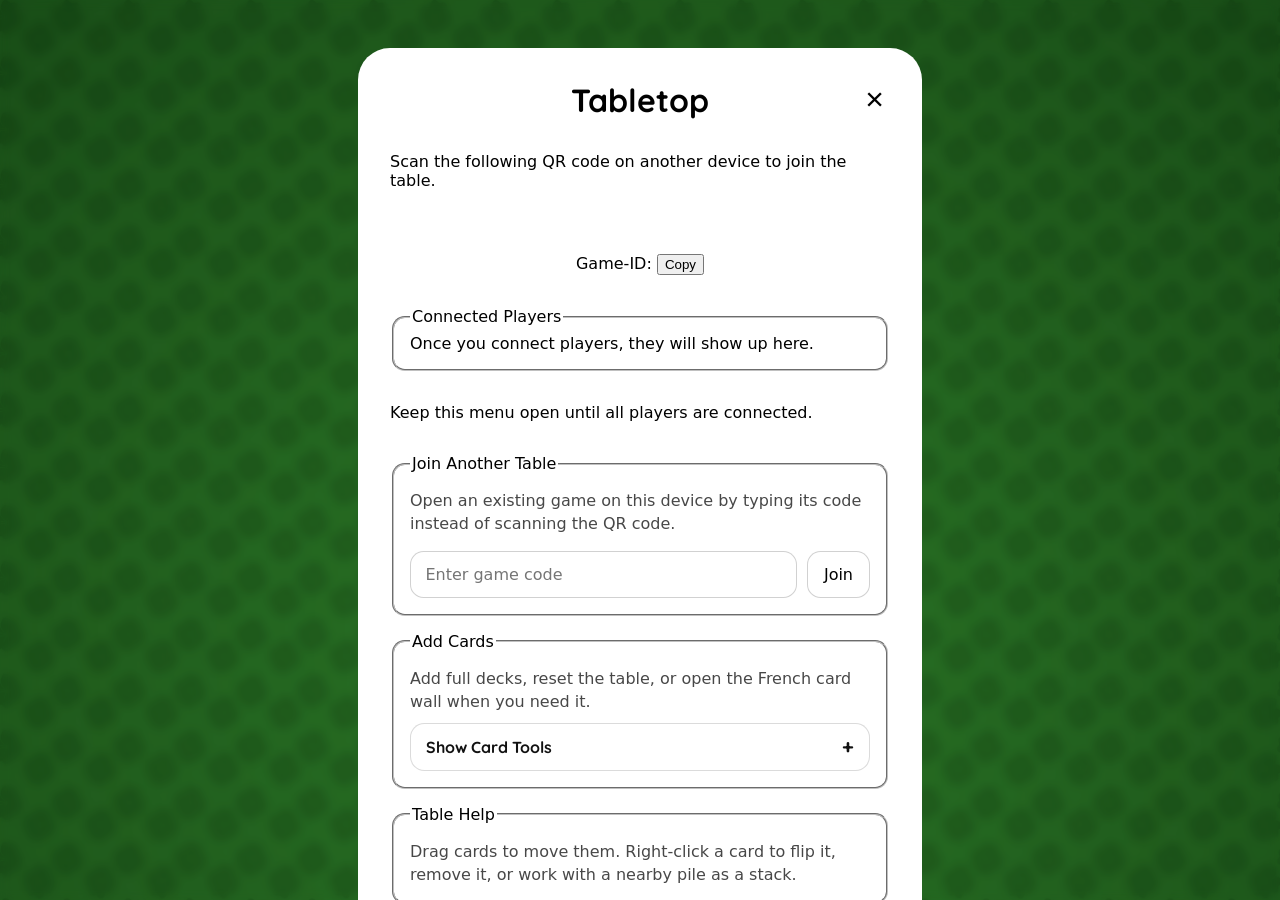
<file: index.html>
<!doctype html>
<html lang="en">
    <head>
        <meta charset="UTF-8" />
        <meta name="viewport" content="width=device-width, initial-scale=1.0" />
        <title>Tabletop</title>
        <link rel="stylesheet" href="style.css" />
        <link
            href="https://fonts.googleapis.com/css2?family=Quicksand:wght@400;500;600;700&display=swap"
            rel="stylesheet"
        />
    </head>

    <body>
        <div class="menu-container" id="menu-container">
            <div class="menu">
                <button class="close-menu-button" id="close-menu-button">
                    &times;
                </button>
                <div class="host">
                    <div class="header-bar">
                        <h1>Tabletop</h1>
                    </div>
                    <p>
                        Scan the following QR code on another device to join the
                        table.
                    </p>
                    <div class="img-center-container">
                        <div alt="qr code" id="join-qr-code"></div>
                    </div>
                    <p style="text-align: center">
                        Game-ID:
                        <output
                            style="font-weight: bold"
                            id="gameid-output"
                        ></output>
                        <button id="copy-gameid">Copy</button>
                    </p>

                    <fieldset
                        style="gap: 0.2em; display: none"
                        id="player-list-fieldset"
                    >
                        <legend>
                            <span lang="en">Connected Players</span>
                            <span lang="de">Verbundene Spieler</span>
                        </legend>
                        <div
                            id="player-list-container"
                            style="margin-top: -0.5em"
                        >
                            <span lang="en"
                                >Once you connect players, they will show up
                                here.</span
                            >
                            <span lang="de"
                                >Sobald du Spieler verbindest tauchen sie hier
                                auf.</span
                            >
                        </div>
                    </fieldset>
                    <p>Keep this menu open until all players are connected.</p>

                    <fieldset
                        id="host-deck-controls-fieldset"
                        style="gap: 0.6em"
                    >
                        <legend>
                            <span lang="en">Add Cards</span>
                            <span lang="de">Karten hinzufÃ¼gen</span>
                        </legend>

                        <p class="menu-note host-deck-controls-summary">
                            <span lang="en"
                                >Add full decks, reset the table, or open the
                                French card wall when you need it.</span
                            >
                            <span lang="de"
                                >FÃ¼ge ganze Decks hinzu, setze den Tisch
                                zurÃ¼ck oder Ã¶ffne bei Bedarf die
                                franzÃ¶sische Kartenwand.</span
                            >
                        </p>
                        <button
                            id="host-deck-controls-toggle"
                            class="host-deck-controls-toggle"
                            type="button"
                            aria-expanded="false"
                            aria-controls="host-deck-controls"
                        >
                            <span lang="en">Show Card Tools</span>
                            <span lang="de">Kartenwerkzeuge zeigen</span>
                        </button>

                        <div
                            id="host-deck-controls"
                            style="
                                display: grid;
                                grid-template-columns: 1fr;
                                gap: 0.6rem;
                            "
                            hidden
                        >
                            <div class="host-card-studio-copy">
                                <h2>
                                    <span lang="en">Build the Table</span>
                                    <span lang="de"
                                        >Tisch schnell aufbauen</span
                                    >
                                </h2>
                                <p>
                                    <span lang="en"
                                        >Tap a French card to throw that exact
                                        card onto a random spot on the board.
                                        Use the buttons below for full decks or
                                        cleanup.</span
                                    >
                                    <span lang="de"
                                        >Tippe eine franzÃ¶sische Karte an, um
                                        genau diese Karte auf einen zufÃ¤lligen
                                        Platz auf dem Tisch zu werfen. FÃ¼r
                                        ganze Decks oder zum AufrÃ¤umen gibt es
                                        die Buttons darunter.</span
                                    >
                                </p>
                            </div>

                            <button
                                class="host-card-action"
                                id="add-skat-deck-button"
                                type="button"
                                style="
                                    display: grid;
                                    grid-template-columns: 3rem 1fr;
                                    align-items: center;
                                    gap: 0.7rem;
                                    padding: 0.45rem 0.6rem;
                                    border: 1px solid #ddd;
                                    border-radius: 0.75rem;
                                    background: white;
                                    cursor: pointer;
                                    font-family:
                                        Quicksand, system-ui, sans-serif;
                                    font-weight: 700;
                                "
                            >
                                <img
                                    src="assets/decks/skat/07_clubs.svg"
                                    alt="Skat deck preview"
                                    style="
                                        width: 2.5rem;
                                        height: 3.5rem;
                                        object-fit: cover;
                                        border-radius: 0.35rem;
                                        border: 1px solid #ccc;
                                    "
                                />
                                <span>
                                    <span lang="en">Add Full Skat Deck</span>
                                    <span lang="de">Skat-Deck hinzufügen</span>
                                </span>
                            </button>

                            <button
                                class="host-card-action primary"
                                id="add-french-deck-button"
                                type="button"
                                style="
                                    display: grid;
                                    grid-template-columns: 3rem 1fr;
                                    align-items: center;
                                    gap: 0.7rem;
                                    padding: 0.45rem 0.6rem;
                                    border: 1px solid #ddd;
                                    border-radius: 0.75rem;
                                    background: white;
                                    cursor: pointer;
                                    font-family:
                                        Quicksand, system-ui, sans-serif;
                                    font-weight: 700;
                                "
                            >
                                <img
                                    src="assets/decks/french/02_clubs.svg"
                                    alt="French deck preview"
                                    style="
                                        width: 2.5rem;
                                        height: 3.5rem;
                                        object-fit: cover;
                                        border-radius: 0.35rem;
                                        border: 1px solid #ccc;
                                    "
                                />
                                <span>
                                    <span lang="en">Add Full French Deck</span>
                                    <span lang="de"
                                        >Französisches Deck hinzufügen</span
                                    >
                                </span>
                            </button>

                            <button
                                class="host-card-action danger"
                                id="reset-cards-button"
                                type="button"
                                style="
                                    padding: 0.55rem 0.7rem;
                                    border: 1px solid #ddd;
                                    border-radius: 0.75rem;
                                    background: white;
                                    cursor: pointer;
                                    font-family:
                                        Quicksand, system-ui, sans-serif;
                                    font-weight: 700;
                                "
                            >
                                <span lang="en">Reset Table</span>
                                <span lang="de">Karten zurücksetzen</span>
                            </button>
                            <div class="host-single-card-browser">
                                <div class="host-single-card-browser-header">
                                    <div class="eyebrow">
                                        <span lang="en">Single Cards</span>
                                        <span lang="de">Einzelkarten</span>
                                    </div>
                                    <div class="title">
                                        <span lang="en">French Deck Wall</span>
                                        <span lang="de">French-Deck Wand</span>
                                    </div>
                                    <div class="subtitle">
                                        <span lang="en"
                                            >Every click adds exactly that
                                            card.</span
                                        >
                                        <span lang="de"
                                            >Jeder Klick fÃ¼gt genau diese Karte
                                            hinzu.</span
                                        >
                                    </div>
                                </div>

                                <div
                                    class="host-single-card-grid"
                                    id="host-single-card-grid"
                                ></div>
                            </div>
                        </div>
                    </fieldset>
                </div>
                <div class="client">
                    <h1
                        id="client-status-title"
                        style="text-align: left; max-width: calc(100% - 3rem)"
                    ></h1>
                </div>
            </div>
        </div>

        <div class="menu-overlay"></div>

        <div
            class="host-connection-indicator"
            id="host-connection-indicator"
            aria-live="polite"
        >
            <svg
                xmlns="http://www.w3.org/2000/svg"
                viewBox="0 0 24 24"
                fill="currentColor"
                aria-hidden="true"
            >
                <path
                    d="M16 11c1.66 0 2.99-1.34 2.99-3S17.66 5 16 5s-3 1.34-3 3 1.34 3 3 3zm-8 0c1.66 0 2.99-1.34 2.99-3S9.66 5 8 5 5 6.34 5 8s1.34 3 3 3zm0 2c-2.33 0-7 1.17-7 3.5V19h14v-2.5C15 14.17 10.33 13 8 13zm8 0c-.29 0-.62.02-.97.05 1.16.84 1.97 1.96 1.97 3.45V19h6v-2.5c0-2.33-4.67-3.5-7-3.5z"
                />
            </svg>
            <span id="host-connection-count">0</span>
        </div>

        <div
            class="client-device-indicator"
            id="client-device-indicator"
            aria-live="polite"
            hidden
        >
            <span class="board-overlay-indicator-icon" aria-hidden="true"
                >#</span
            >
            <span id="client-device-index">0</span>
        </div>

        <div class="open-menu-button" id="open-menu-button">
            <!-- hamburger icon -->
            <svg
                xmlns="http://www.w3.org/2000/svg"
                viewBox="0 0 24 24"
                fill="currentColor"
                width="24px"
                height="24px"
            >
                <path
                    d="M 3 5 A 1.0001 1.0001 0 1 0 3 7 L 21 7 A 1.0001 1.0001 0 1 0 21 5 L 3 5 z M 3 11 A 1.0001 1.0001 0 1 0 3 13 L 21 13 A 1.0001 1.0001 0 1 0 21 11 L 3 11 z M 3 17 A 1.0001 1.0001 0 1 0 3 19 L 21 19 A 1.0001 1.0001 0 1 0 21 17 L 3 17 z"
                />
            </svg>
        </div>

        <div class="client-hand-actions" id="client-hand-actions">
            <button
                class="client-hand-action-fab"
                id="client-hand-actions-toggle"
                aria-label="Open hand actions"
            >
                <!-- fan/cards logo -->
                <svg
                    xmlns="http://www.w3.org/2000/svg"
                    viewBox="0 0 24 24"
                    fill="currentColor"
                    width="24px"
                    height="24px"
                >
                    <path
                        d="M5.4 18.4a2 2 0 0 1-1.7-2.3l1.9-9.8a2 2 0 0 1 2.3-1.6l5.8 1.1a2 2 0 0 1 1.6 2.3l-1.8 9.8a2 2 0 0 1-2.3 1.6l-5.8-1.1zm5.5-1.1 1.8-9.6-5.6-1-1.8 9.6 5.6 1zm2.1 1.6a2 2 0 0 0 2.4-1.5l1.6-6.3 2.2.5a2 2 0 0 0 2.4-1.5l.1-.4a2 2 0 0 0-1.5-2.4l-6.1-1.5-.4 1.9 6.1 1.5-.1.4-2.2-.5a2 2 0 0 0-2.4 1.5l-1.6 6.3z"
                    />
                </svg>
            </button>
            <div
                class="client-hand-action-menu"
                id="client-hand-actions-options"
            >
                <div class="hand-action-group" data-role="client">
                    <button
                        class="client-hand-action-option"
                        data-action="sort-cards"
                    >
                        Sort Cards
                    </button>
                    <button
                        class="client-hand-action-option"
                        data-action="shuffle-hand"
                    >
                        Shuffle Hand
                    </button>
                    <button
                        class="client-hand-action-option"
                        data-action="fan-hand"
                    >
                        Fan Hand
                    </button>
                </div>

                <div class="hand-action-group" data-role="host">
                    <button
                        class="client-hand-action-option"
                        data-action="host-sort-center"
                    >
                        Sort & Center All Cards
                    </button>
                    <button
                        class="client-hand-action-option"
                        data-action="host-randomize-all"
                    >
                        Randomize All Cards
                    </button>
                </div>
            </div>
        </div>

        <!-- BEGIN custom_alert -->
        <div class="custom-alert-container">
            <div class="custom-alert-box">
                <h2 class="header"></h2>
                <div class="text"></div>
                <div class="button-container alert">
                    <button class="continue-button">
                        <span lang="en">Continue</span>
                        <span lang="de">Weiter</span>
                    </button>
                </div>
                <div class="button-container confirm">
                    <button class="yes-button">
                        <span lang="en">Yes</span>
                        <span lang="de">Ja</span>
                    </button>
                    <button class="no-button">
                        <span lang="en">No</span>
                        <span lang="de">Nein</span>
                    </button>
                </div>
            </div>
        </div>
        
        <style>
            .custom-alert-container {
                position: fixed;
                top: 0;
                left: 0;
                width: 100%;
                height: 100%;
                padding: 1rem;
                z-index: 999;
                display: flex;
                justify-content: center;
                align-items: center;
                pointer-events: none;
                transition: 300ms;
            }
        
            .custom-alert-container[data-mode="alert"] .button-container:not(.alert) {
                display: none;
            }
        
            .custom-alert-container[data-mode="confirm"] .button-container:not(.confirm) {
                display: none;
            }
        
            .custom-alert-container .button-container.confirm {
                gap: .5em;
            }
        
            .custom-alert-container.default-yes .button-container.confirm .no-button {
                background-color: white;
                border: 1px solid #ccc;
                color: black;
            }
        
            .custom-alert-container:not(.default-yes) .button-container.confirm .yes-button {
                background-color: white;
                border: 1px solid #ccc;
                color: black;
            }
        
            .custom-alert-container .header.active {
                text-align: center;
                display: block;
                font-family: var(--header-font);
                margin: 0;
                margin-bottom: .8rem; 
            }
        
            .custom-alert-container .header:not(.active) {
                display: none;
            }
        
            .custom-alert-container.active {
                pointer-events: all;
                background-color: rgba(0, 0, 0, 0.2);
                backdrop-filter: blur(2px);
            }
        
            .custom-alert-container:not(.active) .custom-alert-box {
                display: none;
            }
        
            .custom-alert-container .custom-alert-box {
                padding: 1.5rem;
                background-color: white;
                color: black;
                border-radius: 1rem;
                max-width: 30rem;
                box-shadow: 0 0 50px rgba(0, 0, 0, 0.6);
                font-size: 1.1em;
            }
        
            .custom-alert-container .button-container {
                width: 100%;
                display: flex;
                margin-top: .8rem;
            }
        
            .custom-alert-container .button-container button {
                background-color: var(--primary-accent-color);
                color: var(--on-primary-accent-color);
                padding: .5rem;
                padding-left: .8rem;
                padding-right: .8rem;
                margin: 0 auto;
                border-radius: .5rem;
                font-size: 1.1em;
                border: none;
                cursor: pointer;
            }
        
            .custom-alert-container .button-container button:hover {
                box-shadow: 0 0 5px rgba(0, 0, 0, 0.5);
            }
        
            .custom-alert-container .button-container.confirm button {
                width: 100%;
            }
        </style>
        
        <script>
            function customAlert(msg, {header=null, confirm=false, defaultYes=true}={}) {
                return new Promise((resolve, reject) => {
                    const alertContainer = document.querySelector(".custom-alert-container")
                    alertContainer.classList.add("active")
                    alertContainer.dataset.mode = confirm ? "confirm" : "alert"
                    if (defaultYes) {
                        alertContainer.classList.add("default-yes")
                    } else {
                        alertContainer.classList.remove("default-yes")
                    }
                    
                    const headerElement = alertContainer.querySelector(".header")
                    if (header !== null) {
                        headerElement.classList.add("active")
                        headerElement.textContent = header
                    } else {
                        headerElement.classList.remove("active")
                    }
            
                    const textElement = alertContainer.querySelector(".text")
                    textElement.textContent = msg
            
                    alertContainer.querySelector(".yes-button").addEventListener("click", () => {
                        alertContainer.classList.remove("active")
                        resolve(true)
                    })
        
                    alertContainer.querySelector(".no-button").addEventListener("click", () => {
                        alertContainer.classList.remove("active")
                        resolve(false)
                    })
        
                    alertContainer.querySelector(".continue-button").addEventListener("click", () => {
                        alertContainer.classList.remove("active")
                        resolve()
                    })
                })
            }
            
            async function customConfirm(msg, {defaultYes=true, header=null}={}) {
                return await customAlert(msg, {header, defaultYes, confirm: true})
            }
        </script>
        <!-- END -->

        <canvas id="fullscreen-canvas">
            Your Browser does not support the necessary Canvas API. Please
            upgrade to a modern browser to be able to use this app.
        </canvas>

        <!-- SET js_version=4 -->
        <!-- SET js_minify=true -->
        <!-- JS_IMPORT js/text.js -->
        <!-- JS_IMPORT js/nosleep.js -->
        <!-- JS_IMPORT assets/decks/load_carddeck_info.js -->
        <!-- JS_IMPORT js/rtc.js -->
        <!-- JS_IMPORT js/vector2d.js -->
        <!-- JS_IMPORT js/qrcode.js -->
        <!-- JS_IMPORT js/carddeck.js -->
        <!-- JS_IMPORT js/gamestate.js -->
        <!-- JS_IMPORT js/gamedraw.js -->
        <!-- JS_IMPORT js/card-actions.js -->
        <!-- JS_IMPORT js/menu.js -->
        <!-- JS_IMPORT js/menu-controls.js -->
        <!-- JS_IMPORT js/host.js -->
        <!-- JS_IMPORT js/client.js -->
        <!-- JS_IMPORT js/main.js -->
        <!-- JS_IMPORT js/user-interaction.js -->
        <!-- JS_IMPORT js/card-context-menu.js -->

        <!-- BEGIN js_imports -->
        <script src="js/minified/j24de629ae79b4956.min.js?v4"></script>
        <!-- END -->
    </body>
</html>
</file>
<file: style.css>
html,
body {
    width: 100%;
    height: 100%;
    margin: 0;
    overflow: hidden;
    overscroll-behavior: none;
    overscroll-behavior-y: none;
    -webkit-overflow-scrolling: auto;
}

body {
    position: fixed;
    inset: 0;
    touch-action: none;
    -webkit-user-select: none;
    user-select: none;
}

html[lang="en"] :not(html)[lang="de"] {
    display: none;
}

html[lang="de"] :not(html)[lang="en"] {
    display: none;
}

#fullscreen-canvas {
    position: fixed;
    top: 0;
    left: 0;
    width: 100%;
    height: 100%;

    background-image: url(assets/background.jpg);
    background-size: cover;

    touch-action: none;
    overscroll-behavior: none;
    -webkit-user-select: none;
    user-select: none;
    -webkit-touch-callout: none;
}

.menu-container {
    position: fixed;
    left: 0;
    top: 0;
    width: 100%;
    height: 100%;
    z-index: 100;
    box-sizing: border-box;
    max-height: 100%;
    overflow-y: auto;
    overscroll-behavior: contain;
    -webkit-overflow-scrolling: touch;
    touch-action: pan-y;
    display: flex;
    transition: 700ms;
    transform: translateY(0);
    transition-timing-function: cubic-bezier(0.85, -0.56, 0.12, 1.57);
}

.menu-container.hidden {
    transform: translateY(-100%);
    /* overflow: none; */
}

.menu-container:not(.client) .menu > .client {
    display: none;
}

.menu-container:not(.host) .menu > .host {
    display: none;
}

.menu {
    border-radius: 2rem;
    margin: 3rem auto 3rem auto;
    background-color: white;
    font-family:
        system-ui,
        -apple-system,
        BlinkMacSystemFont,
        "Segoe UI",
        Roboto,
        Oxygen,
        Ubuntu,
        Cantarell,
        "Open Sans",
        "Helvetica Neue",
        sans-serif;
    width: min(500px, 100%);
    box-shadow: 0 0 30px rgba(0, 0, 0, 0.5);
    height: fit-content;
    --padding: 2rem;
    padding: var(--padding);
    position: relative;
}

.menu .close-menu-button {
    position: absolute;
    top: var(--padding);
    right: var(--padding);
    font-size: 2rem;
    background: none;
    border: none;
    cursor: pointer;
    text-align: right;
}

.menu-container.client.connection-required .close-menu-button {
    display: none;
}

.menu h1,
.menu h2,
.menu h3,
.menu h4,
.menu h5,
.menu h6 {
    font-family: "Quicksand";
    text-align: center;
    margin: 0;
}

.menu .img-center-container {
    display: flex;
    justify-content: center;
}

#join-qr-code {
    width: min(max(90vh, 90vw), 100%);
}

#join-qr-code img {
    width: 100%;
}

.open-menu-button,
.client-hand-action-fab,
.host-connection-indicator,
.client-device-indicator {
    background-color: white;
    z-index: 100;
    box-shadow: 0 0 30px rgba(0, 0, 0, 0.5);
    transition: 700ms;
    transition-timing-function: cubic-bezier(0.85, -0.56, 0.12, 1.57);

    position: fixed;
    border-radius: 50%;
    width: 3rem;
    height: 3rem;
    display: flex;
    justify-content: center;
    align-items: center;
    cursor: pointer;
    transform: translateY(0);
}

.open-menu-button {
    right: 2rem;
    top: 2rem;
}

.host-connection-indicator {
    left: 2rem;
    top: 2rem;
    min-width: 3rem;
    min-height: 3rem;
    padding: 0 0.8rem;
    border-radius: 999px;
    display: none;
    align-items: center;
    gap: 0.45rem;
    font-family: "Quicksand";
    font-size: 0.95rem;
    font-weight: 700;
    color: black;
    cursor: default;
}

.host-connection-indicator svg {
    width: 1.05rem;
    height: 1.05rem;
    flex: 0 0 auto;
}

.host-connection-indicator span {
    line-height: 1;
}

.client-device-indicator {
    left: 2rem;
    top: 2rem;
    min-width: 3rem;
    min-height: 3rem;
    padding: 0 0.8rem;
    border-radius: 999px;
    display: none;
    align-items: center;
    gap: 0.45rem;
    font-family: "Quicksand";
    font-size: 0.95rem;
    font-weight: 700;
    color: black;
    cursor: default;
}

.board-overlay-indicator-icon {
    line-height: 1;
}

.client-device-indicator span:last-child {
    line-height: 1;
}

.client-hand-action-fab {
    left: 2rem;
    bottom: 2rem;
    border: none;
    font-size: 1.5rem;
    font-weight: 700;
    line-height: 1;
}

.client-hand-actions {
    display: none;
}

body:has(.menu-container.client) .client-hand-actions,
body:has(.menu-container.host) .client-hand-actions {
    display: block;
}

.client-hand-action-menu {
    position: fixed;
    left: 2rem;
    bottom: 6rem;
    display: grid;
    gap: 0.6rem;
    z-index: 100;
    pointer-events: none;
    transform: translateX(-0.8rem);
    transition: transform 700ms cubic-bezier(0.85, -0.56, 0.12, 1.57);
}

.client-hand-action-menu .hand-action-group {
    display: none;
    gap: 0.6rem;
}

body:has(.menu-container.client)
    .client-hand-action-menu
    .hand-action-group[data-role="client"] {
    display: grid;
}

body:has(.menu-container.host)
    .client-hand-action-menu
    .hand-action-group[data-role="host"] {
    display: grid;
}

.client-hand-action-option {
    --stagger-index: 0;
    border: none;
    border-radius: 999px;
    cursor: pointer;
    min-width: 11rem;
    height: 2.8rem;
    padding: 0 1.1rem;
    display: flex;
    align-items: center;
    justify-content: center;
    font-family: "Quicksand";
    font-weight: 700;
    letter-spacing: 0.01em;
    text-align: center;
    white-space: nowrap;
    color: black;
    background-color: white;
    box-shadow: 0 0 30px rgba(0, 0, 0, 0.5);
    transform: translateX(-140%);
    transform-origin: left center;
    pointer-events: none;
    transition: transform 700ms cubic-bezier(0.85, -0.56, 0.12, 1.57);
}

.client-hand-action-menu.active {
    pointer-events: all;
    transform: translateX(0);
}

.client-hand-actions:has(.client-hand-action-menu.active)
    .client-hand-action-fab {
    transform: rotate(-90deg);
}

.client-hand-action-menu
    .hand-action-group
    .client-hand-action-option:nth-child(1) {
    --stagger-index: 0;
}

.client-hand-action-menu
    .hand-action-group
    .client-hand-action-option:nth-child(2) {
    --stagger-index: 1;
}

.client-hand-action-menu
    .hand-action-group
    .client-hand-action-option:nth-child(3) {
    --stagger-index: 2;
}

.client-hand-action-menu:not(.active) .client-hand-action-option {
    transition-delay: calc((2 - var(--stagger-index)) * 45ms);
}

.client-hand-action-menu.active .client-hand-action-option {
    transform: translateX(0);
    pointer-events: all;
    transition-delay: calc(var(--stagger-index) * 45ms);
}

body:has(.menu-container:not(.hidden)) .open-menu-button {
    transform: translateY(-300%);
}

body:has(.menu-container:not(.hidden)) .host-connection-indicator {
    transform: translateY(-300%);
}

body:has(.menu-container:not(.hidden)) .client-device-indicator {
    transform: translateY(-300%);
}

body:has(.menu-container:not(.hidden)) .client-hand-action-fab,
body:has(.menu-container:not(.hidden)) .client-hand-action-menu {
    transform: translateY(320%);
    pointer-events: none;
}

body:has(.menu-container.host) .host-connection-indicator:not([hidden]) {
    display: flex;
}

body:has(.menu-container.client) .client-device-indicator:not([hidden]) {
    display: flex;
}

.menu-overlay {
    position: fixed;
    top: 0;
    left: 0;
    width: 100%;
    height: 100%;
    z-index: 50;
    background-color: rgba(0, 0, 0, 0.3);
    opacity: 0;
    transition: 700ms;
    transition-timing-function: cubic-bezier(0.85, -0.56, 0.12, 1.57);
    backdrop-filter: blur(5px);
    pointer-events: none;
}

body:has(.menu-container:not(.hidden)) .menu-overlay {
    opacity: 1;
    pointer-events: all;
}

.player-status-container {
    display: grid;
    grid-template-columns: 1rem 1fr;
    gap: 0.6rem;
}

.player-status-container .circle-indicator {
    width: 0.8rem;
    height: 0.8rem;
    border-radius: 50%;
    background-color: black;
    margin-top: 0.35rem;
}

.player-status-container .circle-indicator.green {
    background-color: rgb(0, 255, 0);
}

.player-status-container .circle-indicator.blue {
    background-color: rgb(97, 82, 255);
}

.player-status-container .circle-indicator.orange {
    background-color: rgb(255, 204, 0);
}

.player-status-container .circle-indicator.red {
    background-color: rgb(255, 0, 0);
}

.player-status-container .reconnect {
    font-size: 0.8em;
    padding: 0.3em;
}

.menu fieldset {
    padding: 1rem;
    display: grid;
    gap: 1em;
    border-radius: 0.8em;
}

.menu .host,
.menu .client {
    display: grid;
    gap: 1rem;
}

.menu-note {
    margin: 0;
    line-height: 1.45;
    color: rgba(0, 0, 0, 0.72);
}

.client-intro-note {
    margin-top: -0.3rem;
}

.client-status-log {
    display: grid;
    gap: 0.45rem;
    margin-top: -0.35rem;
}

.client-status-log-entry {
    font-size: 0.92rem;
    line-height: 1.35;
    color: rgba(0, 0, 0, 0.66);
    padding-left: 0.85rem;
    position: relative;
}

.client-status-log-entry::before {
    content: "";
    position: absolute;
    left: 0;
    top: 0.48rem;
    width: 0.38rem;
    height: 0.38rem;
    border-radius: 50%;
    background: rgba(0, 0, 0, 0.3);
}

.menu-inline-form {
    display: grid;
    grid-template-columns: minmax(0, 1fr) auto;
    gap: 0.6rem;
}

.menu-inline-form button,
.menu-text-input {
    min-height: 2.9rem;
    border-radius: 0.85rem;
    font: inherit;
}

.menu-text-input {
    width: 100%;
    padding: 0.75rem 0.9rem;
    border: 1px solid rgba(0, 0, 0, 0.18);
    box-sizing: border-box;
    background: white;
}

.menu-inline-form button {
    padding: 0 1rem;
    border: 1px solid rgba(0, 0, 0, 0.18);
    background: white;
    cursor: pointer;
}

.menu-slider-row {
    display: flex;
    justify-content: space-between;
    align-items: center;
    gap: 1rem;
    font-family: "Quicksand";
    font-weight: 700;
}

.card-size-input {
    width: 100%;
}

.card-size-preview {
    display: grid;
    justify-items: center;
    grid-template-rows: var(--card-preview-short-edge, 0px);
    gap: 0;
    padding: 0;
}

.card-size-preview-image {
    grid-row: 1;
    align-self: center;
    display: block;
    width: auto;
    max-width: min(42vw, 10rem);
    height: 0;
    object-fit: contain;
    background: none;
    border: none;
    border-radius: 0;
    transform: rotate(90deg);
    transform-origin: center;
    transition: height 80ms linear;
}

#host-deck-controls {
    display: grid !important;
    gap: 0.9rem !important;
}

#host-deck-controls[hidden] {
    display: none !important;
}

.host-deck-controls-toggle {
    width: 100%;
    min-height: 3rem;
    padding: 0.75rem 0.95rem;
    border: 1px solid rgba(0, 0, 0, 0.14);
    border-radius: 0.9rem;
    background: #fff;
    color: #111;
    cursor: pointer;
    display: flex;
    align-items: center;
    justify-content: space-between;
    gap: 1rem;
    font-family: "Quicksand";
    font-size: 1rem;
    font-weight: 700;
}

.host-deck-controls-toggle::after {
    content: "+";
    flex: 0 0 auto;
    font-size: 1.25rem;
    line-height: 1;
}

.host-deck-controls-toggle[aria-expanded="true"]::after {
    content: "-";
}

.host-card-studio-copy {
    display: none;
}

.host-card-action {
    display: grid !important;
    grid-template-columns: 3.3rem 1fr !important;
    align-items: center !important;
    gap: 0.8rem !important;
    padding: 0.8rem 0.9rem !important;
    border: 1px solid rgba(0, 0, 0, 0.12) !important;
    border-radius: 1rem !important;
    background: rgba(255, 255, 255, 0.92) !important;
    box-shadow: 0 10px 24px rgba(0, 0, 0, 0.08);
    transition:
        transform 160ms ease,
        box-shadow 160ms ease,
        border-color 160ms ease;
}

.host-card-action:hover {
    transform: translateY(-1px);
    box-shadow: 0 14px 28px rgba(0, 0, 0, 0.12);
    border-color: rgba(0, 0, 0, 0.22) !important;
}

.host-card-action.primary {
    background: #fff !important;
}

.host-card-action:not(:has(img)) {
    grid-template-columns: 1fr !important;
}

.host-card-action.danger {
    background: #fff !important;
}

.host-card-action img {
    width: 100% !important;
    height: auto !important;
    aspect-ratio: 2 / 3;
    object-fit: cover !important;
    border-radius: 0.45rem !important;
    border: 1px solid rgba(0, 0, 0, 0.12) !important;
    background: white !important;
}

.host-card-action > span {
    display: grid;
    gap: 0.15rem;
    text-align: left;
}

.host-card-action > span [lang] {
    font-size: 1rem;
    font-weight: 700;
    color: #111;
}

.host-card-action > [lang] {
    font-size: 1rem;
    font-weight: 700;
    color: #111;
    text-align: left;
}

.host-single-card-browser {
    display: grid;
    gap: 0.85rem;
    margin-top: 0.25rem;
    padding: 1rem;
    border-radius: 1rem;
    background: rgba(255, 255, 255, 0.74);
    border: 1px solid rgba(0, 0, 0, 0.1);
}

.host-single-card-browser-header {
    display: grid;
    gap: 0.12rem;
}

.host-single-card-browser-header .eyebrow {
    font-family: "Quicksand";
    font-size: 0.8rem;
    font-weight: 700;
    letter-spacing: 0.08em;
    text-transform: uppercase;
    color: rgba(0, 0, 0, 0.55);
}

.host-single-card-browser-header .title {
    font-family: "Quicksand";
    font-size: 1.05rem;
    font-weight: 700;
    color: #111;
}

.host-single-card-browser-header .subtitle {
    color: rgba(0, 0, 0, 0.62);
    line-height: 1.35;
}

.host-single-card-grid {
    display: grid;
    grid-template-columns: repeat(4, minmax(0, 1fr));
    gap: 0.55rem;
}

.host-single-card-button {
    padding: 0;
    border: 1px solid rgba(0, 0, 0, 0.12);
    border-radius: 0.8rem;
    background: #fff;
    box-shadow: 0 8px 20px rgba(0, 0, 0, 0.08);
    cursor: pointer;
    overflow: hidden;
    transition:
        transform 140ms ease,
        box-shadow 140ms ease,
        border-color 140ms ease;
}

.host-single-card-button:hover {
    transform: translateY(-2px) scale(1.02);
    border-color: rgba(0, 0, 0, 0.24);
    box-shadow: 0 14px 26px rgba(0, 0, 0, 0.14);
}

.host-single-card-button:active {
    transform: translateY(0) scale(0.99);
}

.host-single-card-button img {
    display: block;
    width: 100%;
    aspect-ratio: 2 / 3;
    object-fit: cover;
    background: white;
}

.menu-container.host .menu,
.menu-container.host .host-card-action,
.menu-container.host .host-card-action:hover,
.menu-container.host .host-single-card-button,
.menu-container.host .host-single-card-button:hover,
.menu-container.host .card-size-preview-image {
    box-shadow: none !important;
    filter: none !important;
}

.card-context-menu {
    position: fixed;
    z-index: 220;
    display: none;
    width: 220px;
    padding: 0.4rem;
    background: white;
    border: 1px solid rgba(0, 0, 0, 0.18);
    border-radius: 0.9rem;
    box-shadow: 0 16px 40px rgba(0, 0, 0, 0.2);
}

.card-context-menu.active {
    display: grid;
    gap: 0.25rem;
}

.card-context-menu button {
    width: 100%;
    border: none;
    background: white;
    border-radius: 0.7rem;
    text-align: left;
    padding: 0.7rem 0.8rem;
    cursor: pointer;
    font-family: "Quicksand";
    font-size: 1rem;
    font-weight: 500;
}

.card-context-menu button:hover {
    background: #f3f3f3;
}

.card-context-menu button.danger {
    color: #111;
}

@media (max-width: 480px) {
    .menu {
        --padding: 1.2rem;
        width: min(100%, 32rem);
        margin: 1rem auto;
        border-radius: 1.3rem;
    }

    .host-card-action {
        grid-template-columns: 2.8rem 1fr !important;
        gap: 0.65rem !important;
        padding: 0.7rem 0.75rem !important;
    }

    .host-single-card-grid {
        gap: 0.4rem;
    }

    .menu-inline-form {
        grid-template-columns: 1fr;
    }
}
</file>
